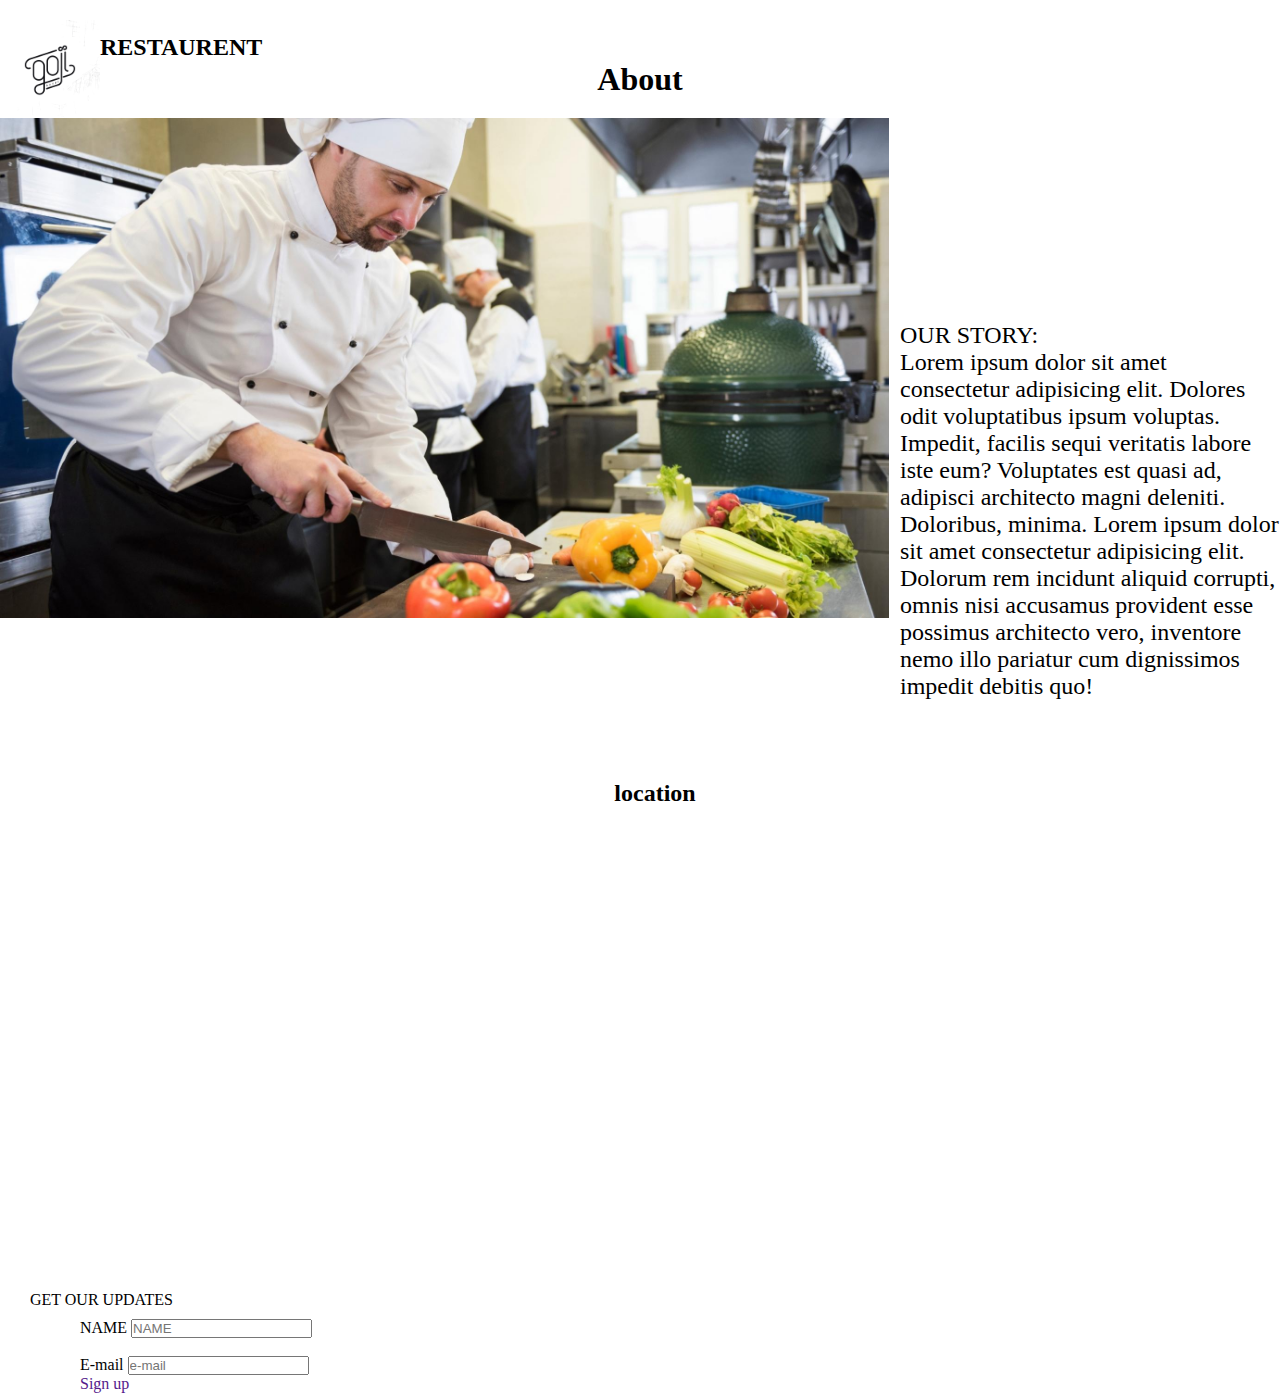
<file: aboutR.html>
<!DOCTYPE html>
<html lang="en">
<head>
    <meta charset="UTF-8">
    <meta name="viewport" content="width=device-width, initial-scale=1.0">
    <title>About</title>
    <link rel="stylesheet" href="aboutstyle.css">
</head>
<body>
    <!-- header -->
    <header>
        <img src="./ImagesR/logo_55041959-removebg-preview.png" alt="logo header" width="100" height="100">
        <div class="header-heading"><h2>RESTAURENT</h2></div>
    </header>

    <section class="about">
        <div class="image">
            <h1>About</h1>
            <img src="./ImagesR/article-image-restaurant-chef-6b11cd89.jpg" alt="" height="500px">
            <p>OUR STORY: <br>Lorem ipsum dolor sit amet consectetur adipisicing elit. Dolores odit voluptatibus ipsum voluptas. Impedit, facilis sequi veritatis labore iste eum? Voluptates est quasi ad, adipisci architecto magni deleniti. Doloribus, minima. Lorem ipsum dolor sit amet consectetur adipisicing elit. Dolorum rem incidunt aliquid corrupti, omnis nisi accusamus provident esse possimus architecto vero, inventore nemo illo pariatur cum dignissimos impedit debitis quo!</p>
        </div>
    </section>
    <!-- locatio -->
    <section class="map">
        <div class="location"><h2>location</h2></div>
        <!-- location link -->
        <iframe src="https://www.google.com/maps/embed?pb=!1m18!1m12!1m3!1d62369.420831425006!2d75.06983952330322!3d12.30980645944707!2m3!1f0!2f0!3f0!3m2!1i1024!2i768!4f13.1!3m3!1m2!1s0x3ba47c4310bede45%3A0xefcac5e1b6e3d680!2sKanhangad%2C%20Kerala!5e0!3m2!1sen!2sin!4v1693805395624!5m2!1sen!2sin" width="600" height="450" style="border:0;" allowfullscreen="" loading="lazy" referrerpolicy="no-referrer-when-downgrade"></iframe>

        <div class="head">GET OUR UPDATES</div>
        <div class="box">
            
            <form action="">
               <label for="box">NAME</label>
               <input id="box" type="text" placeholder="NAME"> <br><br>
               <label for="box2">E-mail</label>
               <input id="box2" type="text" placeholder="e-mail"><br>
               <a style="text-decoration: none;" href="">Sign up</a>
            </form>
        </div>

    </section>
    
</body>
</html>
</file>
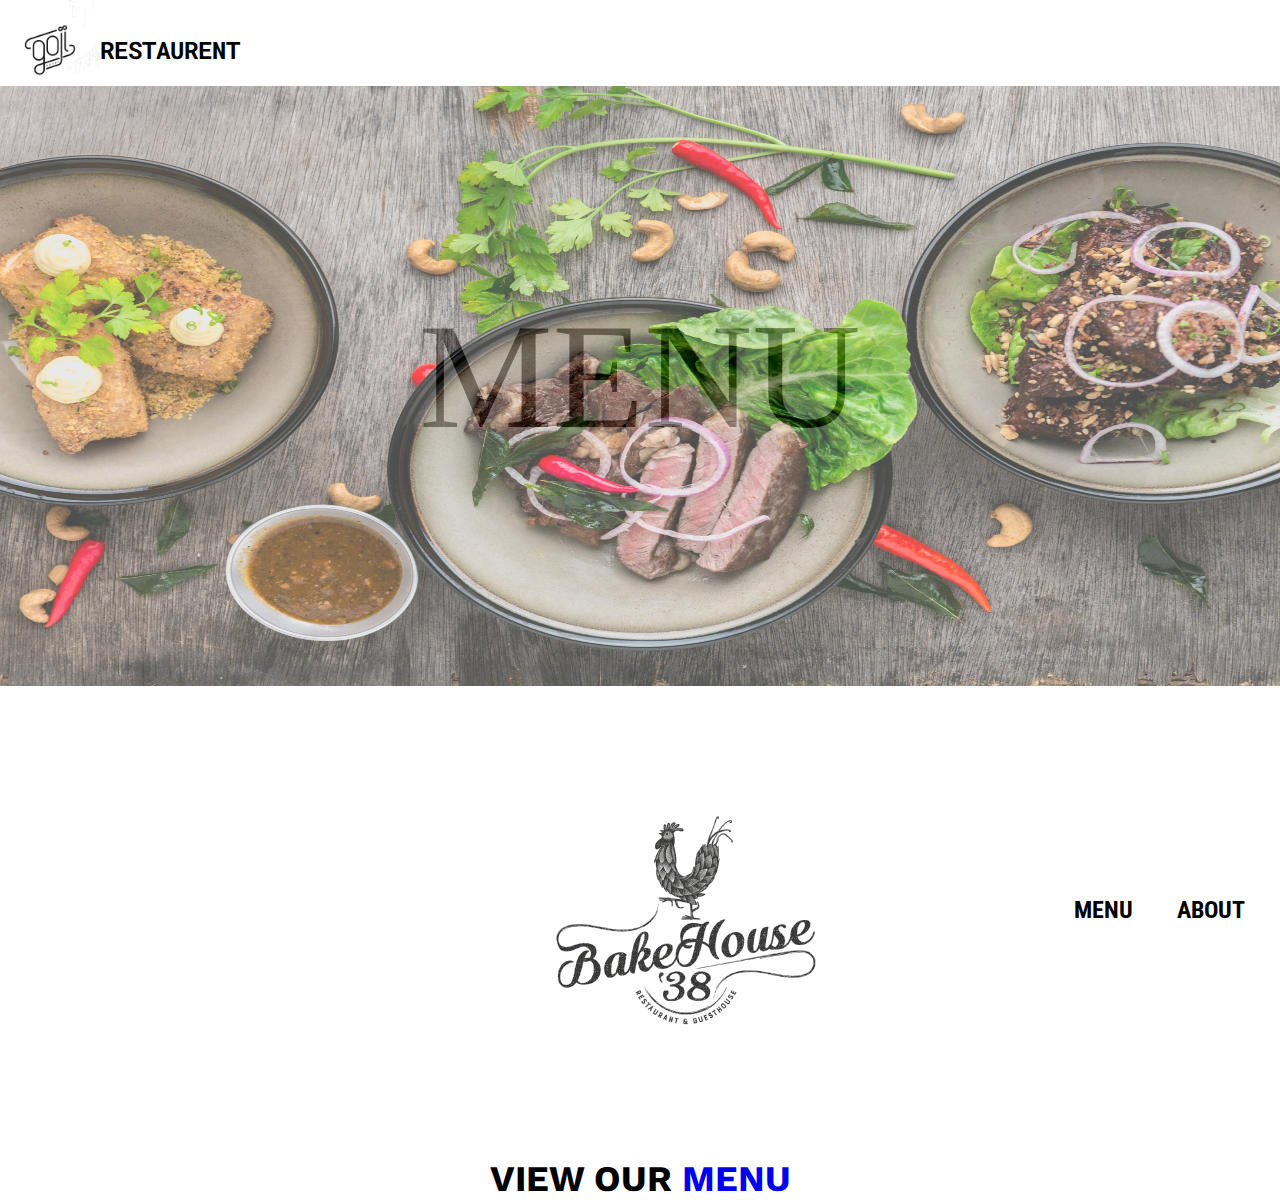
<file: menu.html>
<!DOCTYPE html>
<html lang="en">
<head>
    <meta charset="UTF-8">
    <meta name="viewport" content="width=device-width, initial-scale=1.0">
    <title>menu</title>

    <!-- css link -->
    <link rel="stylesheet" href="styleR.css">

    <!-- fountawesom -->
    <link rel="preconnect" href="https://fonts.googleapis.com">
<link rel="preconnect" href="https://fonts.gstatic.com" crossorigin>
<link href="https://fonts.googleapis.com/css2?family=IBM+Plex+Mono:wght@300&family=Open+Sans&family=PT+Sans:ital@1&family=Phudu:wght@300&family=Poppins:ital@1&family=Roboto+Condensed:ital,wght@1,300&family=Roboto+Mono:wght@200&family=Work+Sans:ital,wght@1,200&display=swap" rel="stylesheet">
</head>
<body>
    <section id="the-section">
        <div class="main-div">
            <img src="./ImagesR/logo_55041959-removebg-preview.png" alt="logo header" width="100" height="100">
            <div class="header-heading"><h2>RESTAURENT</h2></div>

            <div class="image-inset">
                <img src="./ImagesR/lily-banse--YHSwy6uqvk-unsplash.jpg" alt="menu image" width="100%" height="600">
            </div>
            <div class="menu-heading">MENU</div>
            <div class="menu-heading"></div>
             
            <div class="the-continer">
                <nav class="navebar">
                    <img id="logo_hen" src="./ImagesR/logo-hean.png" alt="">
                <ul>
                    <li class="listitem"><a class="liks" href="http://127.0.0.1:5502/menuitem.html">MENU</a></li>
                    <li class="listitem"><a class="liks" href="http://127.0.0.1:5502/aboutR.html">ABOUT</a></li>
                </ul>
                </nav>
            </div>

           
        
        </div>  <!-- // main div // -->
    </section>
    
    <section id="the-menu">
        <div class="menu-title">
           <h2>VIEW OUR <span><a style="text-decoration: none;" href="http://127.0.0.1:5502/menuitem.html">MENU</a></span></h2>
        </div> 
    </div>
    </body>        
    
    </section>
    
</body>
</html>
</file>
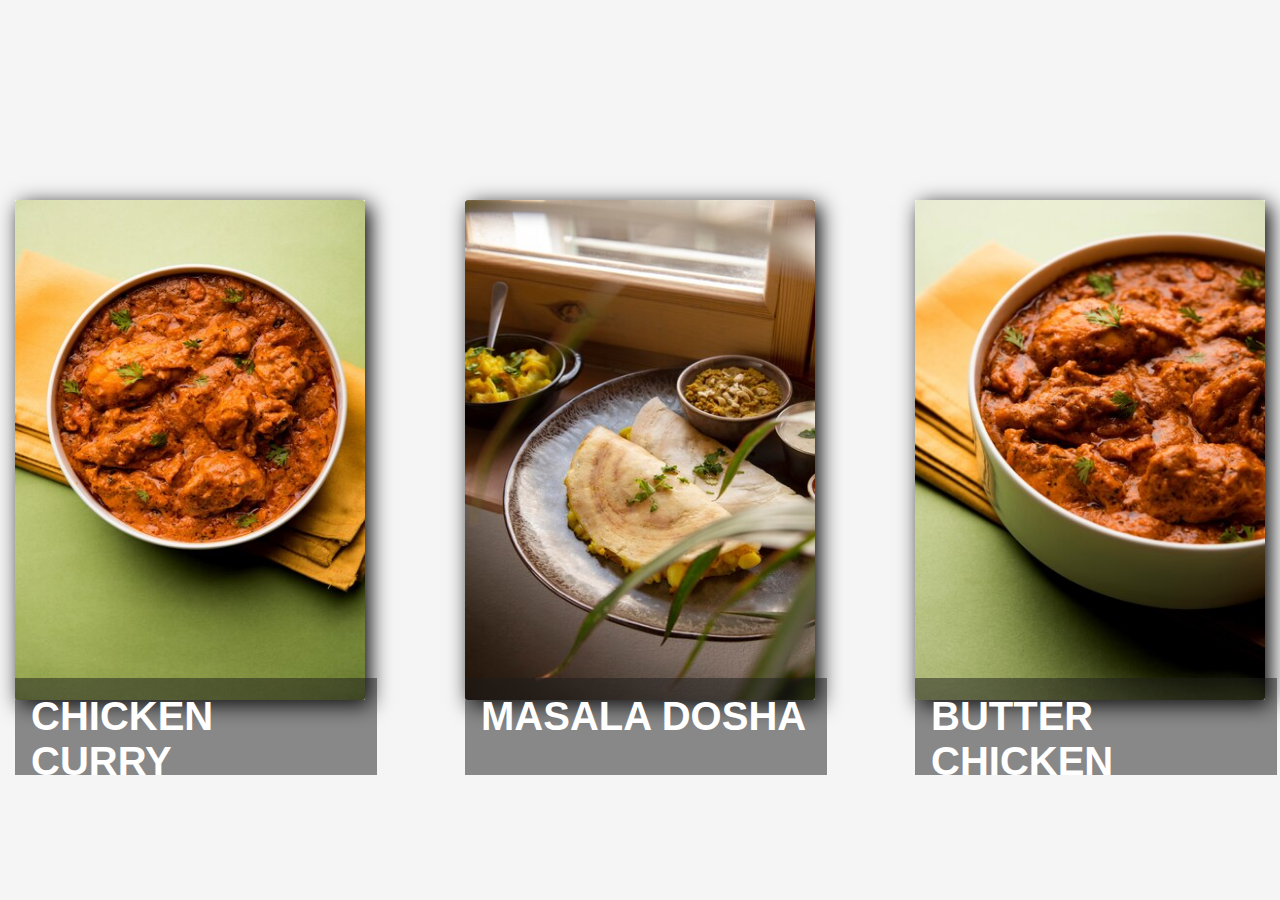
<file: menuitem.html>
<!DOCTYPE html>
<html lang="en">
<head>
    <meta charset="UTF-8">
    <meta name="viewport" content="width=device-width, initial-scale=1.0">
    <title>menu item</title>
    <!-- css link -->
    <link rel="stylesheet" href="stylem.css">

     <!-- fountawesom -->
     <link rel="preconnect" href="https://fonts.googleapis.com">
     <link rel="preconnect" href="https://fonts.gstatic.com" crossorigin>
     <link href="https://fonts.googleapis.com/css2?family=IBM+Plex+Mono:wght@300&family=Open+Sans&family=PT+Sans:ital@1&family=Phudu:wght@300&family=Poppins:ital@1&family=Roboto+Condensed:ital,wght@1,300&family=Roboto+Mono:wght@200&family=Work+Sans:ital,wght@1,200&display=swap" rel="stylesheet">
     
</head>
<body>
    <div class="continer">
        <div class="card">
            <img src="./ImagesR/chicken_curry466689-54405.jpg" alt="chicken curry">
            <div class="intro">
                <h1>CHICKEN CURRY</h1>
                <p>The <span>chicken curry</span> is good for helty and testy <br> <br><a style="text-decoration: none;" href="">ORDER NOW</a></p>
            </div>
        </div>
        <div class="card">
            <img src="./ImagesR/delicious-indian-dosa-arrangement_23-2149086029.jpg" alt="chicken curry">
            <div class="intro">
                <h1>MASALA DOSHA</h1>
                <p>The <span>MASALA DOSHA</span> is good for helty and testy <br> <br><a style="text-decoration: none;" href="">ORDER NOW</a></p>
            </div>
        </div>
        <div class="card">
            <img src="./ImagesR/butter-chicken_466689-54404.jpg" alt="chicken curry">
            <div class="intro">
                <h1>BUTTER CHICKEN</h1>
                <p>The <span>Butter chicken</span> is good for helty and testy <br> <br><a style="text-decoration: none;" href="">ORDER NOW</a></p>
            </div>
        </div>
    </div> 

    
    
</body>
</html>
</file>
<file: aboutstyle.css>
*{
    margin: 0px;
    padding: 0px;
}

h1{
    text-align: center;
}

.header-heading{
    margin-left: 100px;
    margin-top: -90px;
}
img{
    margin-top: 20px;
}
p{
    margin-left: 900px;
    margin-top: -300px;
    font-size: x-large;
}
.location{
    text-align: center;
    margin-top: 80px;
}
.map{
    margin-left: 30px;
}
.head{
    margin-top: 30px;
    margin-bottom: 10px;
}
.box{
    margin-left: 50px;

}
</file>
<file: styleR.css>
*{
    margin: 0px;
    padding: 0px;
}
.header-heading{
    margin-left: 100px;
    margin-top: -70px;
    font-family: 'Roboto Mono', monospace;
}
.div1{
    margin-left: 1200px;
    margin-top: -35px;
    background-color: grey;
    text-align: center;
    border-radius: 20px;
    float: left;
    border: 2px solid black;
}
span{ 
    color: black;
}

.slide-container{
    width: 335px;
    top: 50%; 
    left: 50%; 
    overflow: hidden;
    border-radius: 8px;
    margin-left: 900px;
    margin-top: 50px;
    height: 500px;
}
.wrapper{
    width: 100%;
    display: flex;
    animation: slide 16s infinite;
}
@keyframes slide{
    0%{
        transform: translateX(0);
    }
    25%{
        transform: translateX(0);
    }
    30%{
        transform: translateX(-102%);
    }
    50%{
        transform: translateX(-102%);
    }
    55%{
        transform: translateX(-218.5%);
    }
    75%{
        transform: translateX(-218.5%);
    }
    80%{
        transform: translateX(-320%);
    }
    100%{
        transform: translateX(-320%);
    }
}
.h1-style{
    font-family: 'PT Sans', sans-serif;
    font-size: 500%;
}
#fast{
    color: darkblue;
}
#abnormal{
    /* text-align: center; */
    font-size: 300%;
    margin-left: 330px;
    margin-top: 10px;
}
#in{
    color: darkblue;
}
#hours{
    font-size: 200%;
    text-decoration: underline;
}
#day{
    font-family: 'Work Sans', sans-serif;
    font-size: x-large;
}
.para-introduce{
    margin-top: -400px;
    margin-left: 50PX;
    position: relative;
}
.about-head{
    margin-top: 150px;
    text-align: center;
    font-size: xx-large;
    font-size: 250%;
}
#sub_head{
    font-size: 70%;
    font-family: 'Work Sans', sans-serif;
}
#fresh{
    font-size: xx-large;
    font-family: 'Roboto Condensed', sans-serif;
    margin-top: -550px;
    margin-left: 1150px;
}
.imaged{
    background-color: antiquewhite;
    margin-top: 100px;
}
.fresh_sub{
    margin-left: 1050px;
    font-size: 20px;
    margin-top: 10px;
}
.food{
    font-size: 20px;
    color: brown;
    margin-left: 1200px;
    margin-top: 30px;
}
.list{
    margin-left: 1100px;
    margin-top: 30px;
    font-family: 'Poppins', sans-serif;
}
.order{
    background-color:white;
    border-radius: 20px;
    float: left;
    border: 3px solid black;
    margin-left: 1200px;
    margin-top: 30px;
    /* text-decoration: none; */
}
.image-inset{
    margin-top: 20px;
    opacity: 0.7;
}
.menu-heading{
    text-align: center;
    margin-top: -400px;
    font-size: 150px;
}
.the-continer{
    width: 100%;
    width: 100vh;
    background-color: white;
    position: relative;
    margin-top: 650px;
}
.navebar{
    display: flex;
    justify-content: space-between;
    width: 85%;
    margin-left: 500px;
    align-items: center;
}
.listitem{
    display: inline-block;
    list-style: none;
    margin: 10px 20px;
    font-family: 'Roboto Condensed', sans-serif;
    font-size: x-large;
}
.liks{
    text-decoration: none;
    color: black;
    font-weight: bolder;
}
.liks:hover{
    color: darkgreen;
}
.menu-title{
    text-align: center;
    margin-top: 50px;
    font-family: 'Work Sans', sans-serif;
    font-size: x-large;

}
</file>
<file: stylem.css>
*{
    margin: 0px;
    padding: 0px;
    font-family: sans-serif;
}
body{
    display: flex;
    justify-content: center;
    height: 100vh;
    background: whitesmoke;
    align-items: center;
}
.continer{
    display: flex;

}
.card{
    height: 500px;
    margin: 50px;
    box-shadow: 5px 5px 20px black;
    overflow: hidden;

}
img{
    height: 500px;
    width: 350px;
    border-radius: 3px;

}
.intro{
    height: 85px;
    width: 350px;
    padding: 6px;
    box-shadow: border-box;
    position: absolute;
    bottom: 125px;
    background: rgb(27, 27, 27, .5);
    color: white;
    transition: .5s;
}
h1{
    margin: 10px;
    font-size: 40px;
}
p{
    font-size: 20px;
    margin: 20px;
    visibility: hidden;
    opacity: 0;
}
span{
    font-weight: bold;
}
.card:hover{
    cursor: pointer;
}
.card:hover .intro{
    height: 220px;
    bottom: 120px;
    background: black;

}
.card:hover p{
    opacity: 1;
    visibility: visible;
}
.card:hover img{
    transform: scale(1.1) rotate(-3deg);
}
</file>
